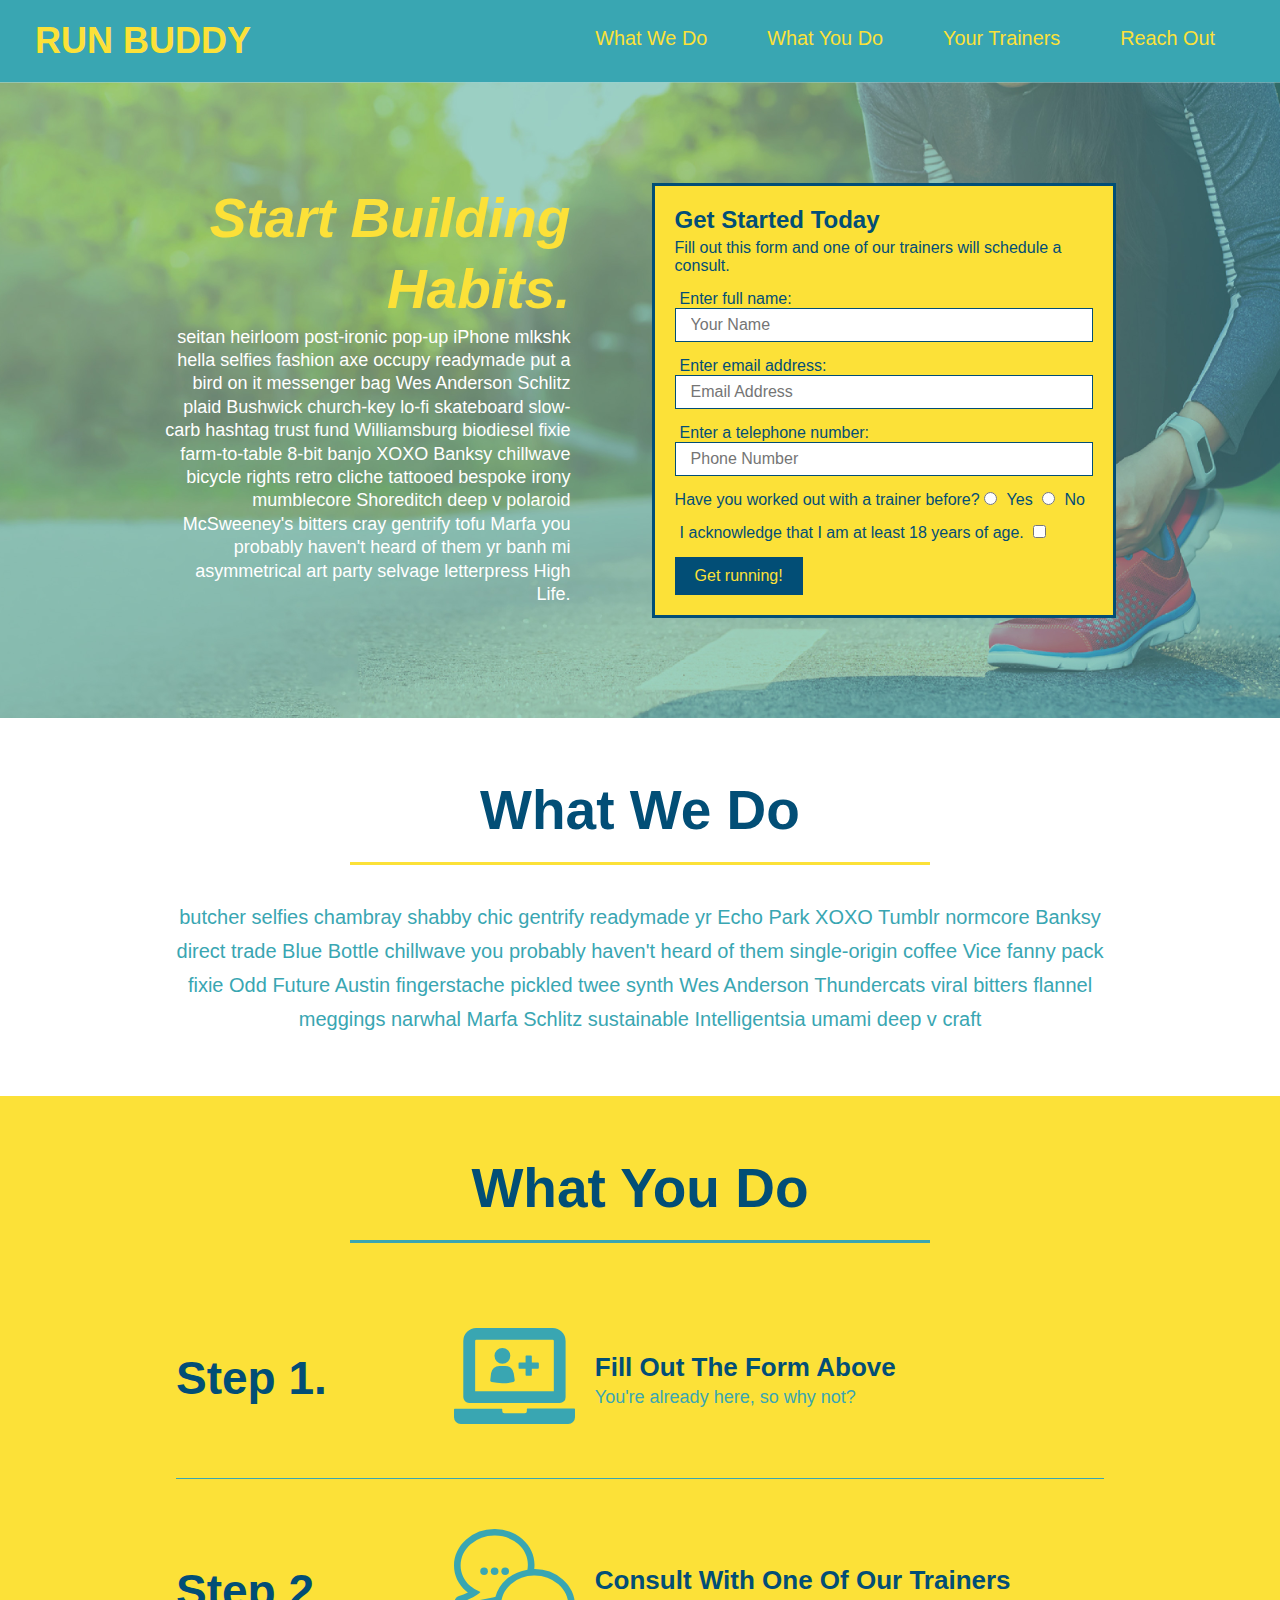
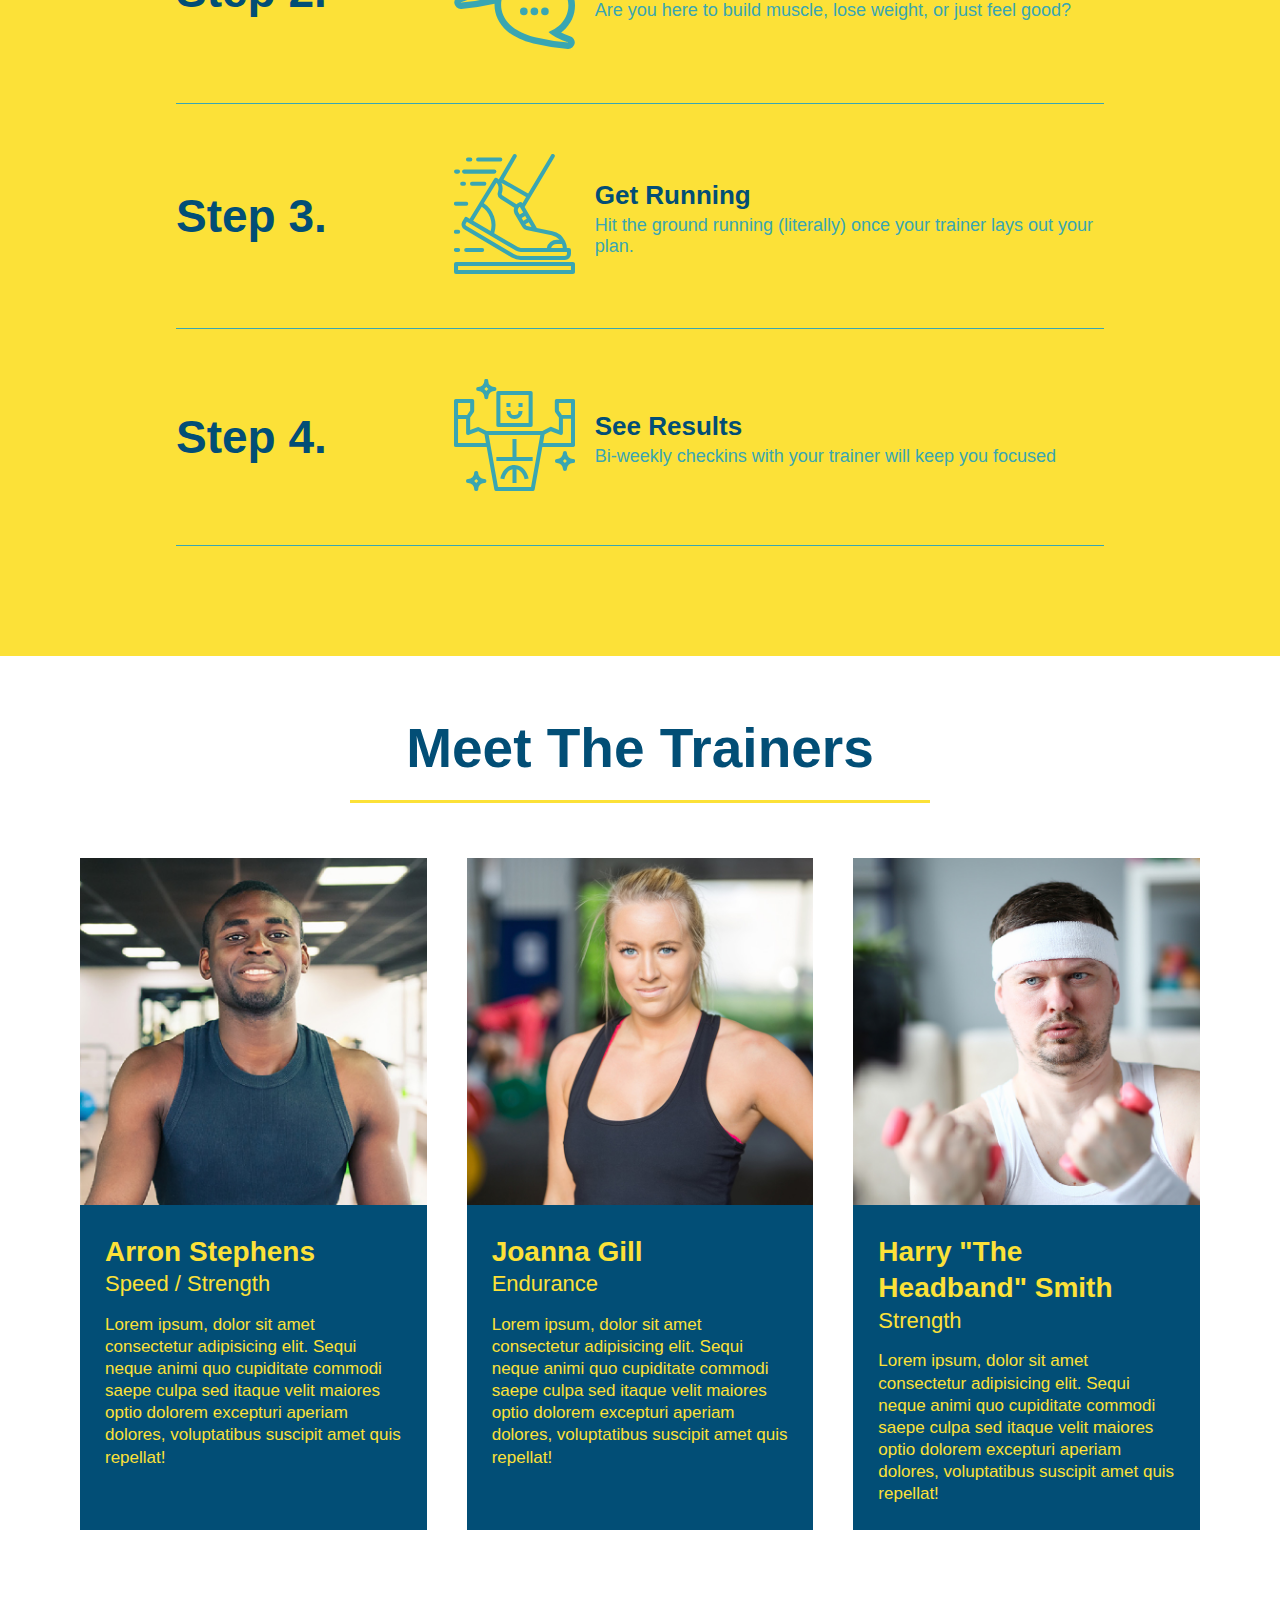
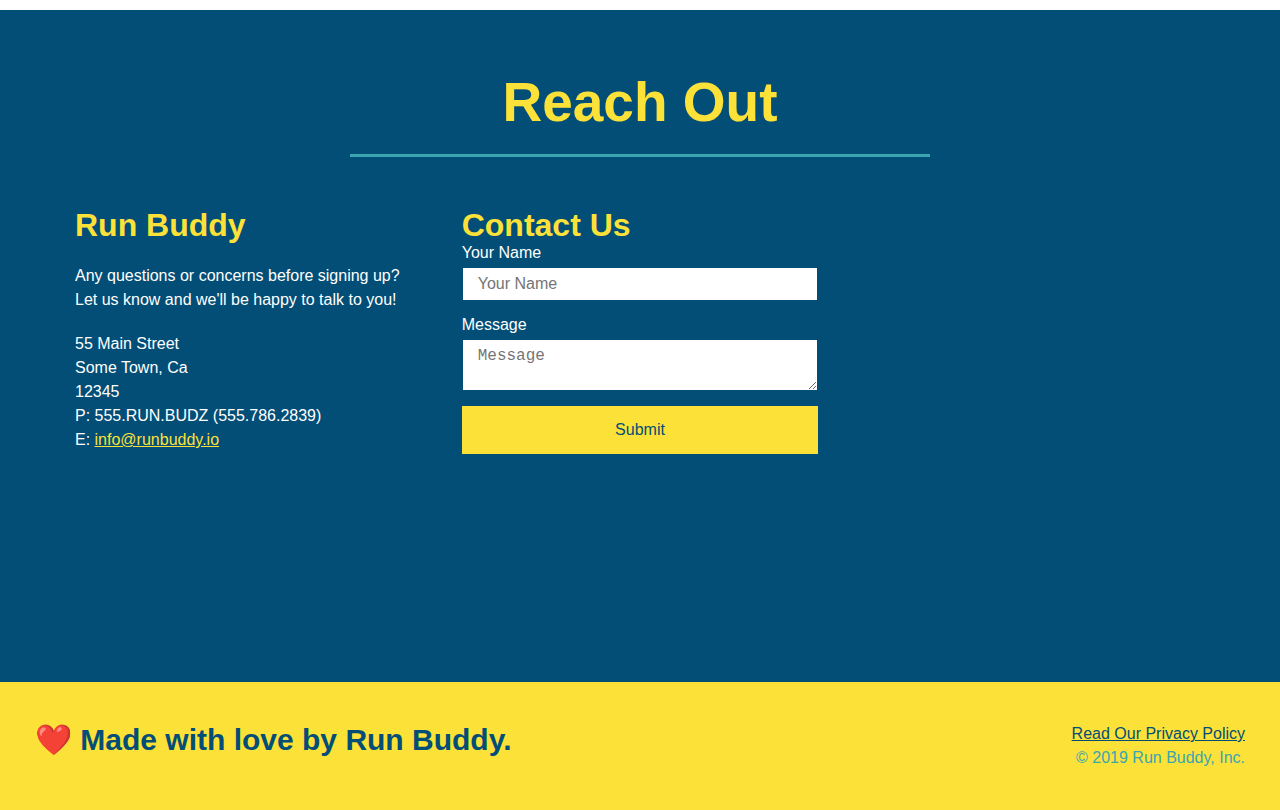
<file: index.html>
<!DOCTYPE html>
<html lang="en">
  <head>
    <meta charset="UTF-8" />
    <link rel="stylesheet" href="./assets/css/style.css">
    <title>Run Buddy</title>
  </head>
  <body>
    <!-- navigation tags - block level element -->
    <header>
      <h1>
        <a href="/">RUN BUDDY</a>
      </h1>
      <nav>
        <ul>
          <li>
            <a href="#what-we-do">What We Do</a>
          </li>
          <li>
            <a href="#what-you-do">What You Do</a>
          </li>
          <li>
            <a href="#your-trainers">Your Trainers</a>
          </li>
          <li>
            <a href="#reach-out">Reach Out</a>
          </li>
          
        </ul>
      </nav>
    </header>
    <!-- end navigation -->

    <!-- hero/jumbotron -->
    <section class="hero">
      <div class="hero-cta">
        <h2>Start Building Habits.</h2>
        <p>
          seitan heirloom post-ironic pop-up iPhone mlkshk hella selfies fashion axe occupy readymade put a bird on it
          messenger bag Wes Anderson Schlitz plaid Bushwick church-key lo-fi skateboard slow-carb hashtag trust fund
          Williamsburg biodiesel fixie farm-to-table 8-bit banjo XOXO Banksy chillwave bicycle rights retro cliche
          tattooed bespoke irony mumblecore Shoreditch deep v polaroid McSweeney's bitters cray gentrify tofu Marfa you
          probably haven't heard of them yr banh mi asymmetrical art party selvage letterpress High Life.
        </p>
      </div>

      <div class="hero-form">
        <h3>Get Started Today</h3>
        <p>Fill out this form and one of our trainers will schedule a consult.</p>
        <form>
          <label for="name">Enter full name:</label>
          <input type="text" placeholder="Your Name" id="name" name="name" class="form-input" />
          <label for="email">Enter email address:</label>
          <input type="email" placeholder="Email Address" id="email" name="email" class="form-input" />
          <label for="phone">Enter a telephone number:</label>
          <input type="tel" placeholder="Phone Number" name="phone" id="phone" class="form-input" />
          <p>
            Have you worked out with a trainer before? 
            <input type="radio" name="trainer-confirm" id="trainer-yes" />
            <label for="trainer-yes">Yes</label>
            <input type="radio" name="trainer-confirm" id="trainer-no"/>
            <label for="trainer-no">No</label>
          </p>
          <p>
            <label for="checkbox">
              I acknowledge that I am at least 18 years of age.
            </label>
            <input type="checkbox" name="checkpoint1" id="checkbox" />
          </p>
          <button type="submit">
            Get running!
          </button>
        </form>
      </div>
    </section>
    <!-- end header -->

    <!-- "what we do" start - <section> -->
    <section id="what-we-do" class="intro">
      <div class="flex-row">
        <h2 class="section-title primary-border">
          What We Do
        </h2>
      </div>
      <div class="flex-row">
        <p>
          butcher selfies chambray shabby chic gentrify readymade yr Echo Park XOXO Tumblr normcore Banksy direct trade  Blue Bottle chillwave you probably haven't heard of them single-origin coffee Vice fanny pack fixie Odd Future Austin fingerstache pickled twee synth Wes Anderson Thundercats viral bitters flannel meggings narwhal Marfa Schlitz sustainable Intelligentsia umami deep v craft
        </p>
      </div>
    </section>
    <!-- end "what we do" -->

    <!-- "what you do" start -->
    <section id="what-you-do" class="steps">
      <div class="flex-row">
        <h2 class="section-title secondary-border">
          What You Do
        </h2> 
      </div>
      <div class="step">
        <h3>Step 1.</h3>
        <div class="step-info">
          <div class="step-img">
            <img src="./assets/images/step-1.svg" alt="" />
          </div>
          <div class="step-text">
            <h4>Fill Out The Form Above</h4>
            <p>You're already here, so why not?</p>
          </div>
        </div>
      </div>
      <div class="step">
        <h3>Step 2.</h3>
        <div class="step-info">
          <div class="step-img">
            <img src="./assets/images/step-2.svg" alt="" />
          </div>
          <div class="step-text">
            <h4>Consult With One Of Our Trainers</h4>
            <p>Are you here to build muscle, lose weight, or just feel good?</p>
          </div>
        </div>
      </div>
      <div class="step">
        <h3>Step 3.</h3>
        <div class="step-info">
          <div class="step-img">
            <img src="./assets/images/step-3.svg" alt="" />
          </div>
          <div class="step-text">
            <h4>Get Running</h4>
            <p>Hit the ground running (literally) once your trainer lays out your plan.</p>
          </div>
        </div>
      </div>
      <div class="step">
        <h3>Step 4.</h3>
        <div class="step-info">
          <div class="step-img">
            <img src="./assets/images/step-4.svg" alt="" />
          </div>
          <div class="step-text">
            <h4>See Results</h4>
            <p>Bi-weekly checkins with your trainer will keep you focused</p>
          </div>
        </div>
      </div>
    </section>
    <!-- "what you do" end -->

    <!-- "meet the trainers" start -->
    <section id="your-trainers">
      <div class="flex-row">
        <h2 class="section-title primary-border">
          Meet The Trainers
        </h2>
      </div>

      <div class="trainers">
        <article class="trainer">
          <img src="./assets/images/trainer-1.jpg" alt="Arron Stephens in his workout clothes, ready to pump iron" />
          <div class="trainer-bio">
            <h3 class="trainer-name">Arron Stephens</h3>
            <h4 class="trainer-role">Speed / Strength</h4>
            <p>Lorem ipsum, dolor sit amet consectetur adipisicing elit. Sequi neque animi quo cupiditate commodi saepe culpa sed itaque velit maiores optio dolorem excepturi aperiam dolores, voluptatibus suscipit amet quis repellat!</p>
          </div>
        </article>

        <article class="trainer">
          <img src="./assets/images/trainer-2.jpg" alt="Joanna Gill cooling off after a work out" />
          <div class="trainer-bio">
            <h3 class="trainer-name">Joanna Gill</h3>
            <h4 class="trainer-role">Endurance</h4>
            <p>Lorem ipsum, dolor sit amet consectetur adipisicing elit. Sequi neque animi quo cupiditate commodi saepe culpa sed itaque velit maiores optio dolorem excepturi aperiam dolores, voluptatibus suscipit amet quis repellat!</p>
            </div>
          </article>

        <article class="trainer">
          <img src="./assets/images/trainer-3.jpg" alt="Harry Smith wearing a headband and lifting comically small pink weights" />
          <div class="trainer-bio">
            <h3 class="trainer-name">Harry "The Headband" Smith</h3>
            <h4 class="trainer-role">Strength</h4>
            <p>Lorem ipsum, dolor sit amet consectetur adipisicing elit. Sequi neque animi quo cupiditate commodi saepe culpa sed itaque velit maiores optio dolorem excepturi aperiam dolores, voluptatibus suscipit amet quis repellat!</p>
          </div>
        </article>
      </div>
    </section>
    <!-- "meet the trainers" end -->

    <!-- "reach out" start -->
    <section id="reach-out" class="contact">
      <div class="flex-row">
        <h2 class="section-title secondary-border">
          Reach Out
        </h2>
      </div>

      <div class="contact-info">
        <div>
          <h3>Run Buddy</h3>
          <p>
            Any questions or concerns before signing up? 
            <br/>
            Let us know and we'll be happy to talk to you!
          </p>

          <address>
            55 Main Street <br/>
            Some Town, Ca <br/>
            12345<br/>
            P: 555.RUN.BUDZ (555.786.2839)<br/>
            E: <a href="mailto:info@runbuddy.io">info@runbuddy.io</a>
          </address>
          
        </div>

        <div class="contact-form">
          <h3>Contact Us</h3>
          <form>
            <label for="contact-name">Your Name</label>
            <input type="text" id="contact-name" placeholder="Your Name" />
        
            <label for="contact-message">Message</label>
            <textarea id="contact-message" placeholder="Message"></textarea>
        
            <button type="submit">Submit</button>
          </form>
        </div>
        
        <iframe
          src="https://www.google.com/maps/embed?pb=!1m14!1m12!1m3!1d12182.30520634488!2d-74.0652613!3d40.2407219!2m3!1f0!2f0!3f0!3m2!1i1024!2i768!4f13.1!5e0!3m2!1sen!2sus!4v1561060983193!5m2!1sen!2sus"
          frameborder="0" style="border:0" allowfullscreen>
        </iframe>
      </div>
    </section>
    <!-- "reach out" end -->

    <!-- footer -->
    <footer>
      <h2>❤️ Made with love by Run Buddy.</h2>
      <div>
        <a href="./privacy-policy.html">Read Our Privacy Policy</a><br/>
        &copy; 2019 Run Buddy, Inc.
      </div>
    </footer>
    <!-- footer end -->
  </body>
</html>
</file>
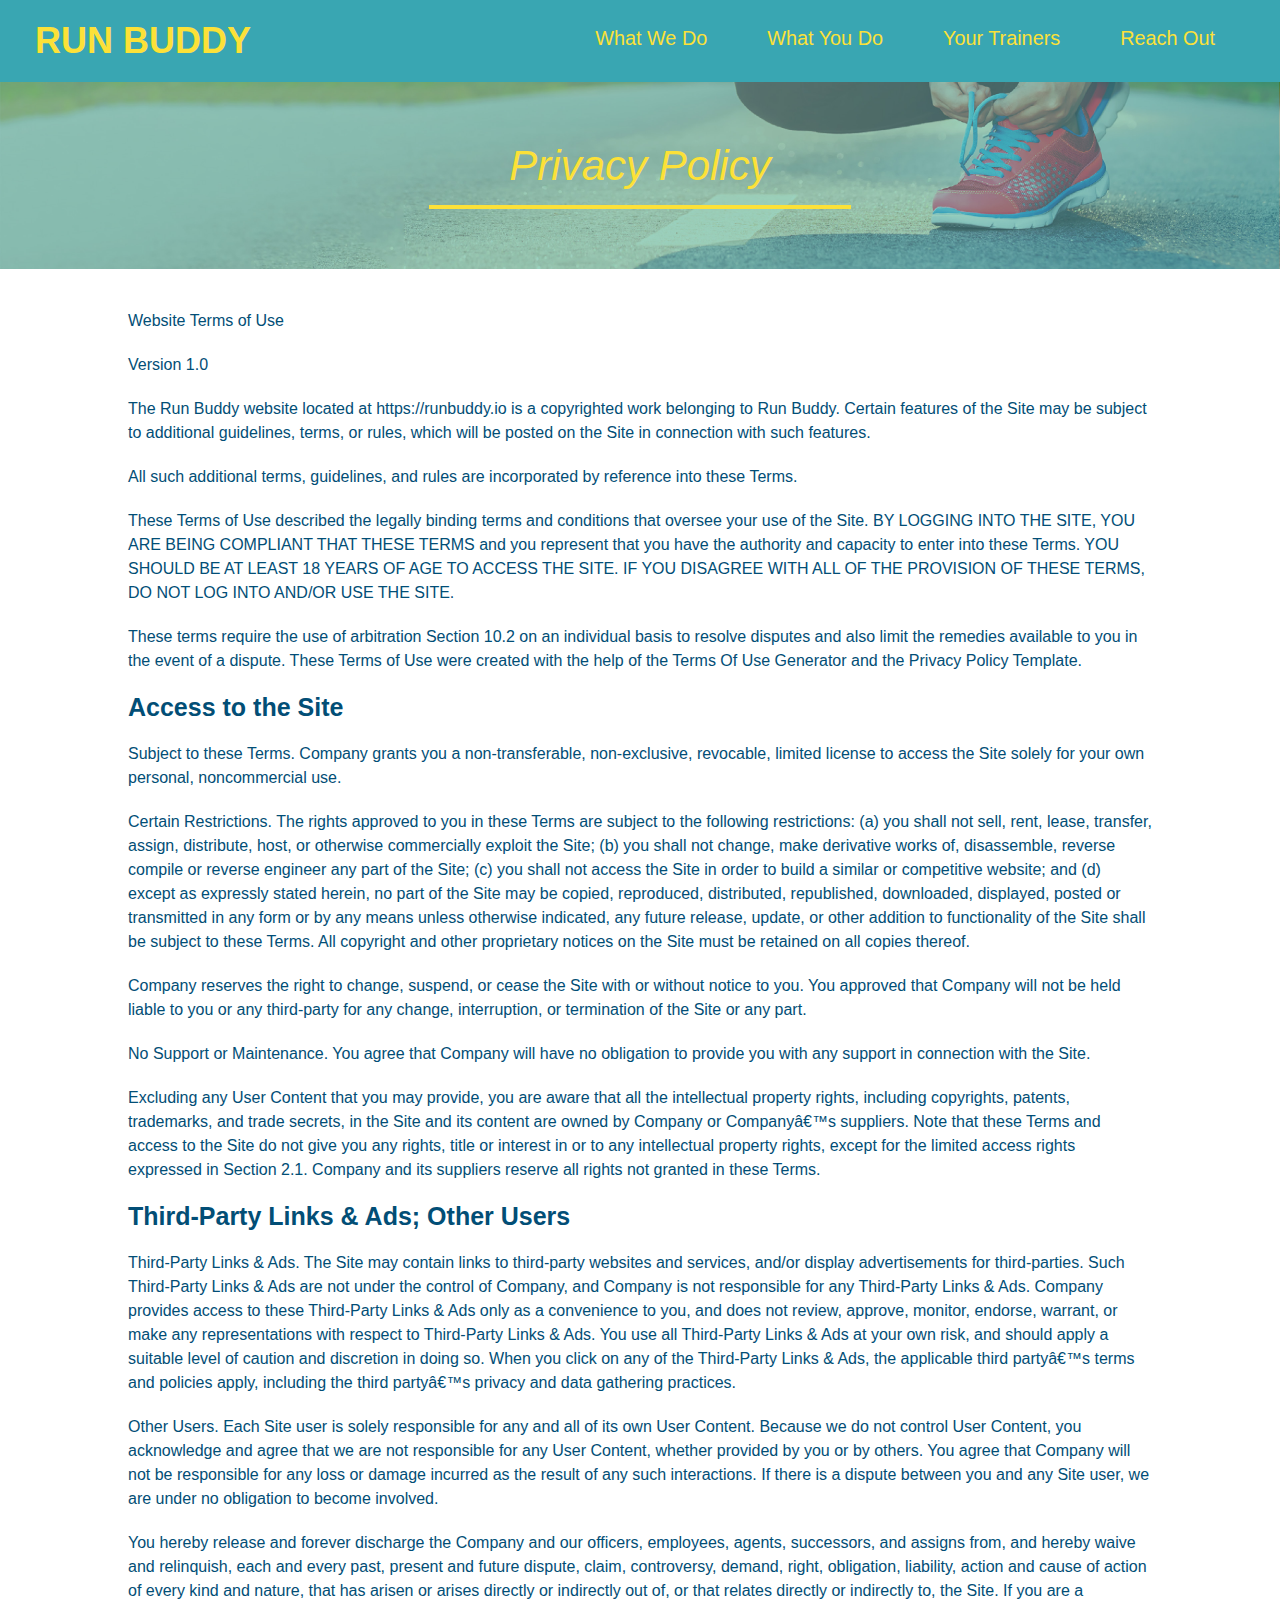
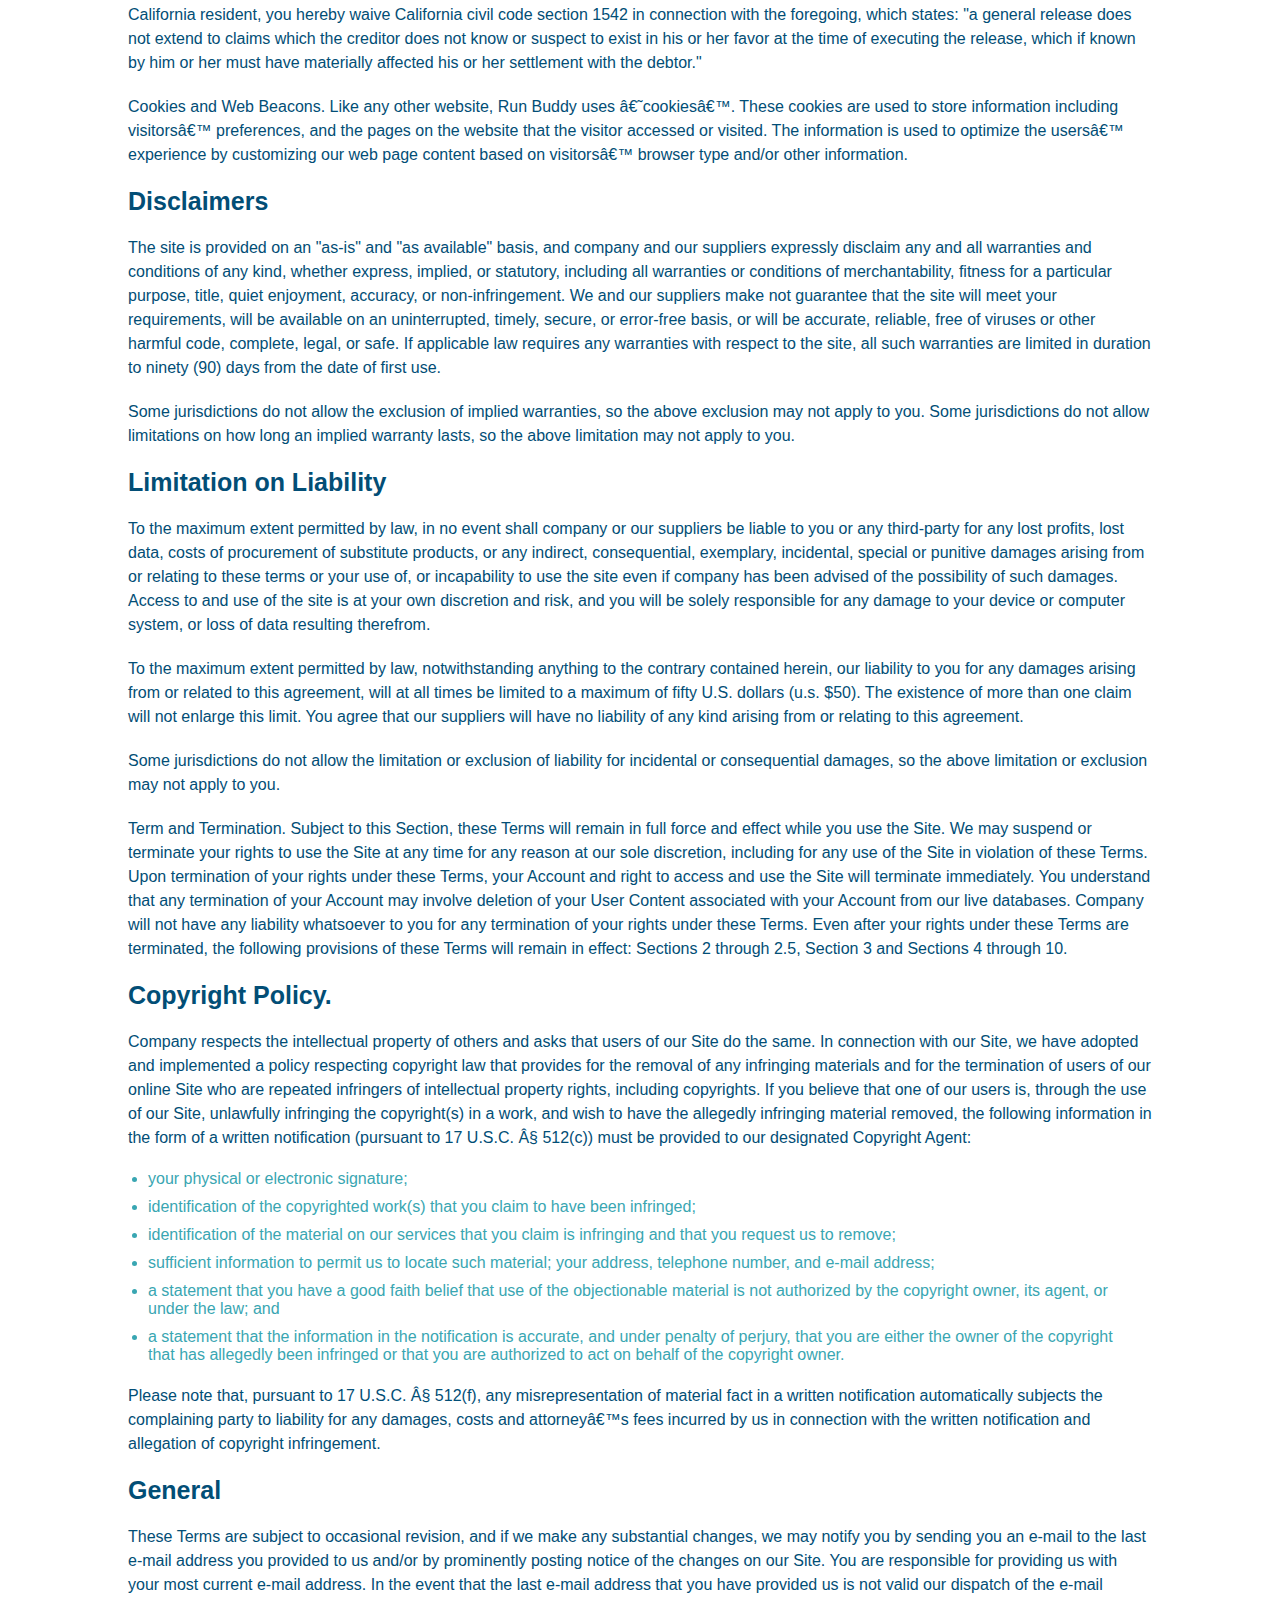
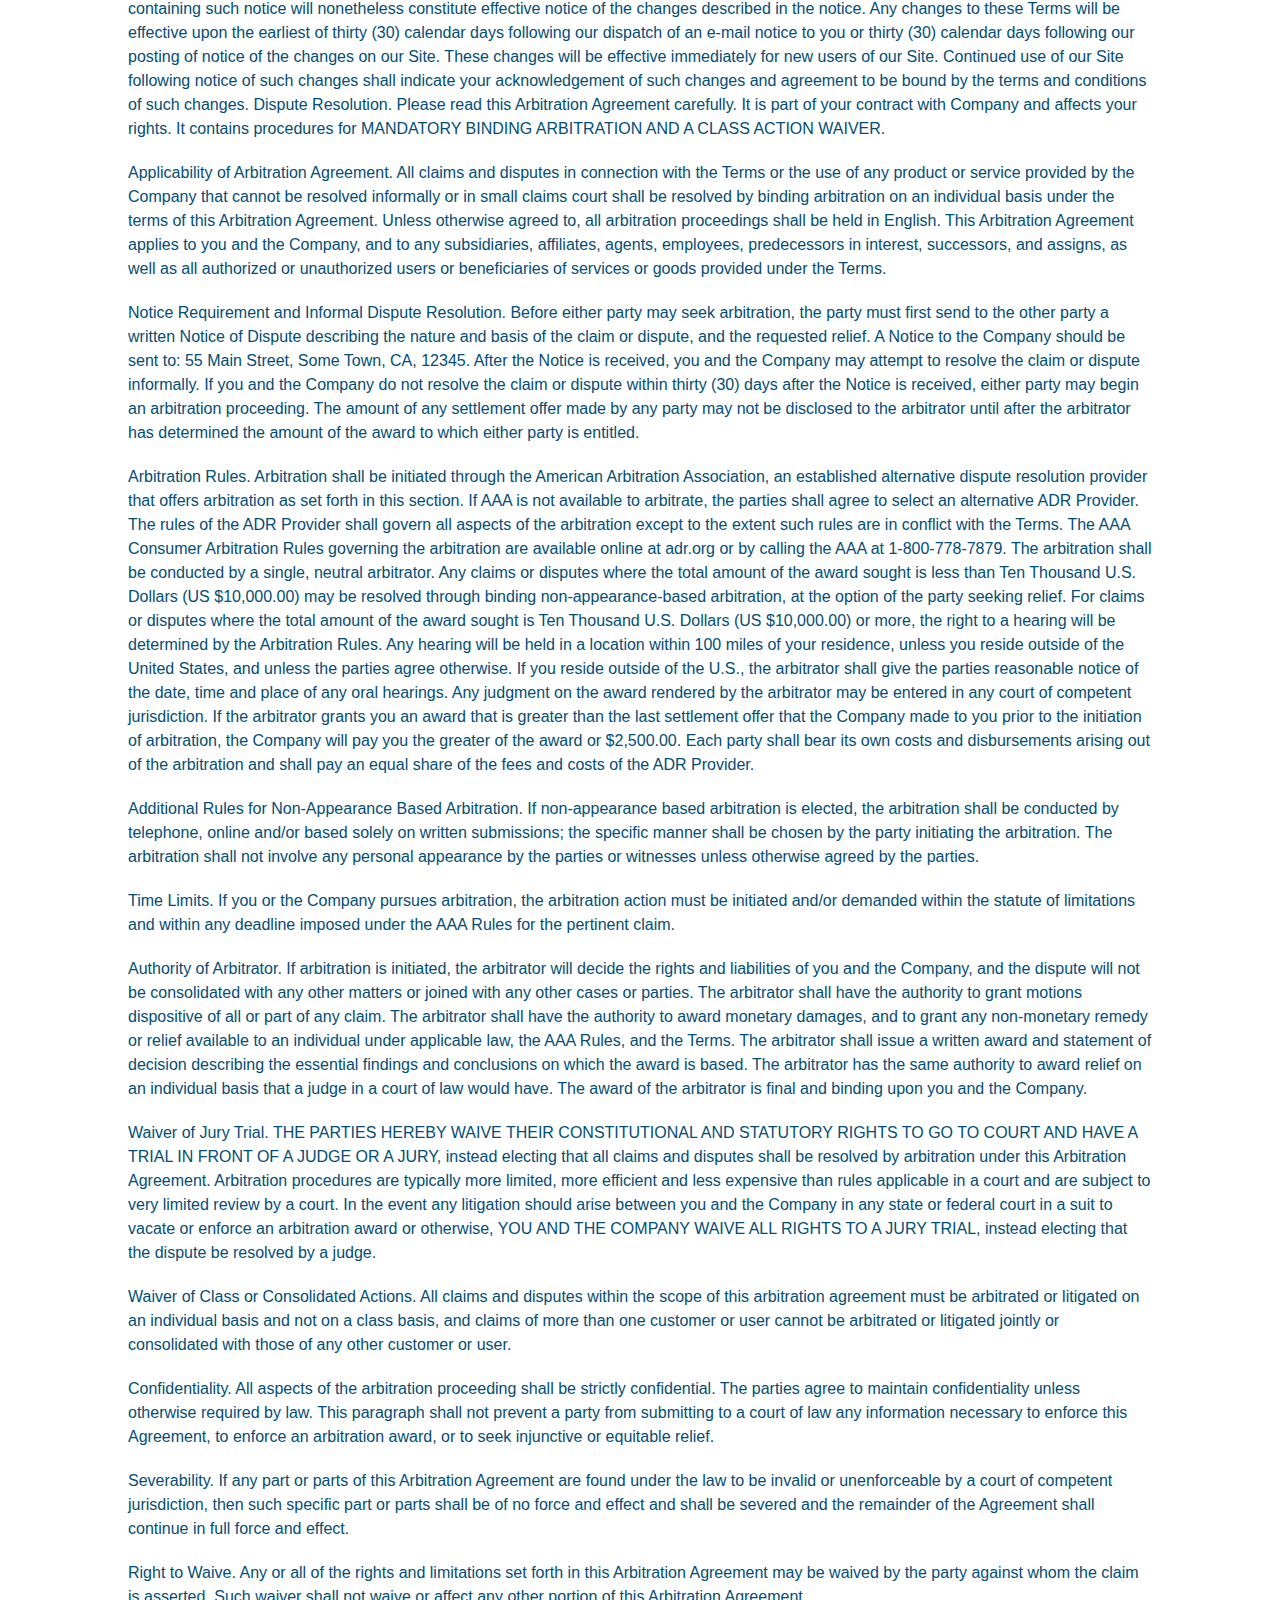
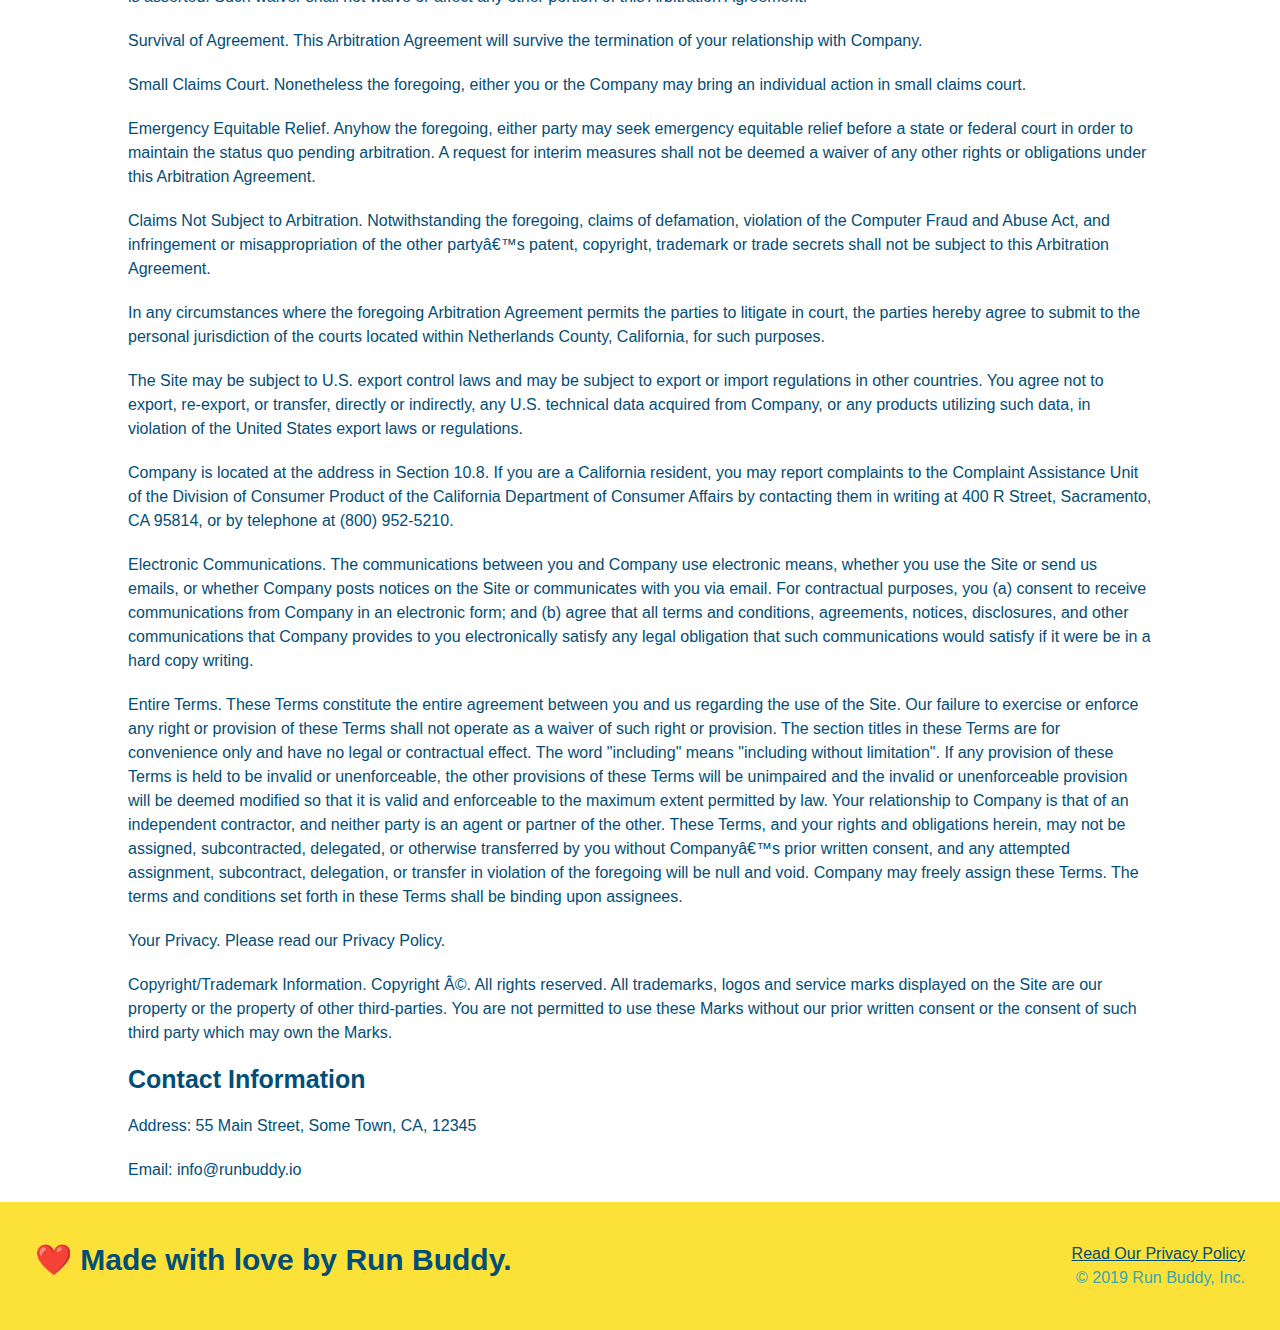
<file: privacy-policy.html>
<!DOCTYPE html>
<html lang="en">
  <head>
    <meta charset="UTF-8" />
    <link rel="stylesheet" href="./assets/css/style.css" />
    <link rel="stylesheet" href="./assets/css/secondary-style.css" />
    <title>Privacy Policy - Run Buddy</title>
  </head>
  <body>
              <!-- navigation -->
    <header>
        <h1>
            <a href="./index.html">RUN BUDDY</a>
        </h1>
    <!-- Unordered list element -->
        <nav>
            <ul>
        <!-- List item element -->
                <li>
          <!-- Anchor element -->
                    <a href="./index.html#what-we-do">What We Do</a>
                </li>
                <li>
                    <a href="./index.html#what-you-do">What You Do</a>
                </li>
                <li>
                    <a href="./index.html#your-trainers">Your Trainers</a>
                </li>
                <li>
                    <a href="./index.html#reach-out">Reach Out</a>
                </li>
            </ul>
        </nav>
    </header>
    <section class="hero">
        <h2 class="page-title">
            Privacy Policy
          </h2>
    </section>
    <article class="secondary-content">
          <p>
            Website Terms of Use
          </p>
    
          <p>
            Version 1.0
          </p>
    
          <p>
            The Run Buddy website located at https://runbuddy.io is a copyrighted work belonging to Run Buddy. Certain
            features of the Site may be subject to additional guidelines, terms, or rules, which will be posted on the Site
            in connection with such features.
          </p>
    
          <p>
            All such additional terms, guidelines, and rules are incorporated by reference into these Terms.
          </p>
    
          <p>
            These Terms of Use described the legally binding terms and conditions that oversee your use of the Site. BY
            LOGGING INTO THE SITE, YOU ARE BEING COMPLIANT THAT THESE TERMS and you represent that you have the authority
            and capacity to enter into these Terms. YOU SHOULD BE AT LEAST 18 YEARS OF AGE TO ACCESS THE SITE. IF YOU
            DISAGREE WITH ALL OF THE PROVISION OF THESE TERMS, DO NOT LOG INTO AND/OR USE THE SITE.
          </p>
    
          <p>
            These terms require the use of arbitration Section 10.2 on an individual basis to resolve disputes and also
            limit the remedies available to you in the event of a dispute. These Terms of Use were created with the help of
            the Terms Of Use Generator and the Privacy Policy Template.
          </p>
    
          <h3>
            Access to the Site
          </h3>
    
          <p>
            Subject to these Terms. Company grants you a non-transferable, non-exclusive, revocable, limited license to
            access the Site solely for your own personal, noncommercial use.
          </p>
    
          <p>
            Certain Restrictions. The rights approved to you in these Terms are subject to the following restrictions: (a)
            you shall not sell, rent, lease, transfer, assign, distribute, host, or otherwise commercially exploit the Site;
            (b) you shall not change, make derivative works of, disassemble, reverse compile or reverse engineer any part of
            the Site; (c) you shall not access the Site in order to build a similar or competitive website; and (d) except
            as expressly stated herein, no part of the Site may be copied, reproduced, distributed, republished, downloaded,
            displayed, posted or transmitted in any form or by any means unless otherwise indicated, any future release,
            update, or other addition to functionality of the Site shall be subject to these Terms. All copyright and other
            proprietary notices on the Site must be retained on all copies thereof.
          </p>
    
          <p>
            Company reserves the right to change, suspend, or cease the Site with or without notice to you. You approved
            that Company will not be held liable to you or any third-party for any change, interruption, or termination of
            the Site or any part.
          </p>
    
          <p>
            No Support or Maintenance. You agree that Company will have no obligation to provide you with any support in
            connection with the Site.
          </p>
    
          <p>
            Excluding any User Content that you may provide, you are aware that all the intellectual property rights,
            including copyrights, patents, trademarks, and trade secrets, in the Site and its content are owned by Company
            or Companyâ€™s suppliers. Note that these Terms and access to the Site do not give you any rights, title or
            interest in or to any intellectual property rights, except for the limited access rights expressed in Section
            2.1. Company and its suppliers reserve all rights not granted in these Terms.
          </p>
    
          <h3>
            Third-Party Links & Ads; Other Users
          </h3>
    
          <p>
            Third-Party Links & Ads. The Site may contain links to third-party websites and services, and/or display
            advertisements for third-parties. Such Third-Party Links & Ads are not under the control of Company, and Company
            is not responsible for any Third-Party Links & Ads. Company provides access to these Third-Party Links & Ads
            only as a convenience to you, and does not review, approve, monitor, endorse, warrant, or make any
            representations with respect to Third-Party Links & Ads. You use all Third-Party Links & Ads at your own risk,
            and should apply a suitable level of caution and discretion in doing so. When you click on any of the
            Third-Party Links & Ads, the applicable third partyâ€™s terms and policies apply, including the third partyâ€™s
            privacy and data gathering practices.
          </p>
    
          <p>
            Other Users. Each Site user is solely responsible for any and all of its own User Content. Because we do not
            control User Content, you acknowledge and agree that we are not responsible for any User Content, whether
            provided by you or by others. You agree that Company will not be responsible for any loss or damage incurred as
            the result of any such interactions. If there is a dispute between you and any Site user, we are under no
            obligation to become involved.
          </p>
    
          <p>
            You hereby release and forever discharge the Company and our officers, employees, agents, successors, and
            assigns from, and hereby waive and relinquish, each and every past, present and future dispute, claim,
            controversy, demand, right, obligation, liability, action and cause of action of every kind and nature, that has
            arisen or arises directly or indirectly out of, or that relates directly or indirectly to, the Site. If you are
            a California resident, you hereby waive California civil code section 1542 in connection with the foregoing,
            which states: "a general release does not extend to claims which the creditor does not know or suspect to exist
            in his or her favor at the time of executing the release, which if known by him or her must have materially
            affected his or her settlement with the debtor."
          </p>
    
          <p>
            Cookies and Web Beacons. Like any other website, Run Buddy uses â€˜cookiesâ€™. These cookies are used to store
            information including visitorsâ€™ preferences, and the pages on the website that the visitor accessed or visited.
            The information is used to optimize the usersâ€™ experience by customizing our web page content based on visitorsâ€™
            browser type and/or other information.
          </p>
    
          <h3>
            Disclaimers
          </h3>
    
          <p>
            The site is provided on an "as-is" and "as available" basis, and company and our suppliers expressly disclaim
            any and all warranties and conditions of any kind, whether express, implied, or statutory, including all
            warranties or conditions of merchantability, fitness for a particular purpose, title, quiet enjoyment, accuracy,
            or non-infringement. We and our suppliers make not guarantee that the site will meet your requirements, will be
            available on an uninterrupted, timely, secure, or error-free basis, or will be accurate, reliable, free of
            viruses or other harmful code, complete, legal, or safe. If applicable law requires any warranties with respect
            to the site, all such warranties are limited in duration to ninety (90) days from the date of first use.
          </p>
    
          <p>
            Some jurisdictions do not allow the exclusion of implied warranties, so the above exclusion may not apply to
            you. Some jurisdictions do not allow limitations on how long an implied warranty lasts, so the above limitation
            may not apply to you.
          </p>
    
          <h3>
            Limitation on Liability
          </h3>
    
          <p>
            To the maximum extent permitted by law, in no event shall company or our suppliers be liable to you or any
            third-party for any lost profits, lost data, costs of procurement of substitute products, or any indirect,
            consequential, exemplary, incidental, special or punitive damages arising from or relating to these terms or
            your use of, or incapability to use the site even if company has been advised of the possibility of such
            damages. Access to and use of the site is at your own discretion and risk, and you will be solely responsible
            for any damage to your device or computer system, or loss of data resulting therefrom.
          </p>
    
          <p>
            To the maximum extent permitted by law, notwithstanding anything to the contrary contained herein, our liability
            to you for any damages arising from or related to this agreement, will at all times be limited to a maximum of
            fifty U.S. dollars (u.s. $50). The existence of more than one claim will not enlarge this limit. You agree that
            our suppliers will have no liability of any kind arising from or relating to this agreement.
          </p>
    
          <p>
            Some jurisdictions do not allow the limitation or exclusion of liability for incidental or consequential
            damages, so the above limitation or exclusion may not apply to you.
          </p>
    
          <p>
            Term and Termination. Subject to this Section, these Terms will remain in full force and effect while you use
            the Site. We may suspend or terminate your rights to use the Site at any time for any reason at our sole
            discretion, including for any use of the Site in violation of these Terms. Upon termination of your rights under
            these Terms, your Account and right to access and use the Site will terminate immediately. You understand that
            any termination of your Account may involve deletion of your User Content associated with your Account from our
            live databases. Company will not have any liability whatsoever to you for any termination of your rights under
            these Terms. Even after your rights under these Terms are terminated, the following provisions of these Terms
            will remain in effect: Sections 2 through 2.5, Section 3 and Sections 4 through 10.
          </p>
    
          <h3>
            Copyright Policy.
          </h3>
    
          <p>
            Company respects the intellectual property of others and asks that users of our Site do the same. In connection
            with our Site, we have adopted and implemented a policy respecting copyright law that provides for the removal
            of any infringing materials and for the termination of users of our online Site who are repeated infringers of
            intellectual property rights, including copyrights. If you believe that one of our users is, through the use of
            our Site, unlawfully infringing the copyright(s) in a work, and wish to have the allegedly infringing material
            removed, the following information in the form of a written notification (pursuant to 17 U.S.C. Â§ 512(c)) must
            be provided to our designated Copyright Agent:
          </p>
    
          <ul>
            <li>
              your physical or electronic signature;
            </li>
            <li>
              identification of the copyrighted work(s) that you claim to have been infringed;
            </li>
            <li>
              identification of the material on our services that you claim is infringing and that you request us to remove;
            </li>
            <li>
              sufficient information to permit us to locate such material; your address, telephone number, and e-mail
              address;
            </li>
            <li>
              a statement that you have a good faith belief that use of the objectionable material is not authorized by the
              copyright owner, its agent, or under the law; and
            </li>
            <li>
              a statement that the information in the notification is accurate, and under penalty of perjury, that you are
              either the owner of the copyright that has allegedly been infringed or that you are authorized to act on
              behalf of the copyright owner.
            </li>
          </ul>
    
          <p>
            Please note that, pursuant to 17 U.S.C. Â§ 512(f), any misrepresentation of material fact in a written
            notification automatically subjects the complaining party to liability for any damages, costs and attorneyâ€™s
            fees incurred by us in connection with the written notification and allegation of copyright infringement.
          </p>
    
          <h3>
            General
          </h3>
    
          <p>
            These Terms are subject to occasional revision, and if we make any substantial changes, we may notify you by
            sending you an e-mail to the last e-mail address you provided to us and/or by prominently posting notice of the
            changes on our Site. You are responsible for providing us with your most current e-mail address. In the event
            that the last e-mail address that you have provided us is not valid our dispatch of the e-mail containing such
            notice will nonetheless constitute effective notice of the changes described in the notice. Any changes to these
            Terms will be effective upon the earliest of thirty (30) calendar days following our dispatch of an e-mail
            notice to you or thirty (30) calendar days following our posting of notice of the changes on our Site. These
            changes will be effective immediately for new users of our Site. Continued use of our Site following notice of
            such changes shall indicate your acknowledgement of such changes and agreement to be bound by the terms and
            conditions of such changes. Dispute Resolution. Please read this Arbitration Agreement carefully. It is part of
            your contract with Company and affects your rights. It contains procedures for MANDATORY BINDING ARBITRATION AND
            A CLASS ACTION WAIVER.
          </p>
    
          <p>
            Applicability of Arbitration Agreement. All claims and disputes in connection with the Terms or the use of any
            product or service provided by the Company that cannot be resolved informally or in small claims court shall be
            resolved by binding arbitration on an individual basis under the terms of this Arbitration Agreement. Unless
            otherwise agreed to, all arbitration proceedings shall be held in English. This Arbitration Agreement applies to
            you and the Company, and to any subsidiaries, affiliates, agents, employees, predecessors in interest,
            successors, and assigns, as well as all authorized or unauthorized users or beneficiaries of services or goods
            provided under the Terms.
          </p>
    
          <p>
            Notice Requirement and Informal Dispute Resolution. Before either party may seek arbitration, the party must
            first send to the other party a written Notice of Dispute describing the nature and basis of the claim or
            dispute, and the requested relief. A Notice to the Company should be sent to: 55 Main Street, Some Town, CA,
            12345. After the Notice is received, you and the Company may attempt to resolve the claim or dispute informally.
            If you and the Company do not resolve the claim or dispute within thirty (30) days after the Notice is received,
            either party may begin an arbitration proceeding. The amount of any settlement offer made by any party may not
            be disclosed to the arbitrator until after the arbitrator has determined the amount of the award to which either
            party is entitled.
          </p>
    
          <p>
            Arbitration Rules. Arbitration shall be initiated through the American Arbitration Association, an established
            alternative dispute resolution provider that offers arbitration as set forth in this section. If AAA is not
            available to arbitrate, the parties shall agree to select an alternative ADR Provider. The rules of the ADR
            Provider shall govern all aspects of the arbitration except to the extent such rules are in conflict with the
            Terms. The AAA Consumer Arbitration Rules governing the arbitration are available online at adr.org or by
            calling the AAA at 1-800-778-7879. The arbitration shall be conducted by a single, neutral arbitrator. Any
            claims or disputes where the total amount of the award sought is less than Ten Thousand U.S. Dollars (US
            $10,000.00) may be resolved through binding non-appearance-based arbitration, at the option of the party seeking
            relief. For claims or disputes where the total amount of the award sought is Ten Thousand U.S. Dollars (US
            $10,000.00) or more, the right to a hearing will be determined by the Arbitration Rules. Any hearing will be
            held in a location within 100 miles of your residence, unless you reside outside of the United States, and
            unless the parties agree otherwise. If you reside outside of the U.S., the arbitrator shall give the parties
            reasonable notice of the date, time and place of any oral hearings. Any judgment on the award rendered by the
            arbitrator may be entered in any court of competent jurisdiction. If the arbitrator grants you an award that is
            greater than the last settlement offer that the Company made to you prior to the initiation of arbitration, the
            Company will pay you the greater of the award or $2,500.00. Each party shall bear its own costs and
            disbursements arising out of the arbitration and shall pay an equal share of the fees and costs of the ADR
            Provider.
          </p>
    
          <p>
            Additional Rules for Non-Appearance Based Arbitration. If non-appearance based arbitration is elected, the
            arbitration shall be conducted by telephone, online and/or based solely on written submissions; the specific
            manner shall be chosen by the party initiating the arbitration. The arbitration shall not involve any personal
            appearance by the parties or witnesses unless otherwise agreed by the parties.
          </p>
    
          <p>
            Time Limits. If you or the Company pursues arbitration, the arbitration action must be initiated and/or demanded
            within the statute of limitations and within any deadline imposed under the AAA Rules for the pertinent claim.
          </p>
    
          <p>
            Authority of Arbitrator. If arbitration is initiated, the arbitrator will decide the rights and liabilities of
            you and the Company, and the dispute will not be consolidated with any other matters or joined with any other
            cases or parties. The arbitrator shall have the authority to grant motions dispositive of all or part of any
            claim. The arbitrator shall have the authority to award monetary damages, and to grant any non-monetary remedy
            or relief available to an individual under applicable law, the AAA Rules, and the Terms. The arbitrator shall
            issue a written award and statement of decision describing the essential findings and conclusions on which the
            award is based. The arbitrator has the same authority to award relief on an individual basis that a judge in a
            court of law would have. The award of the arbitrator is final and binding upon you and the Company.
          </p>
    
          <p>
            Waiver of Jury Trial. THE PARTIES HEREBY WAIVE THEIR CONSTITUTIONAL AND STATUTORY RIGHTS TO GO TO COURT AND HAVE
            A TRIAL IN FRONT OF A JUDGE OR A JURY, instead electing that all claims and disputes shall be resolved by
            arbitration under this Arbitration Agreement. Arbitration procedures are typically more limited, more efficient
            and less expensive than rules applicable in a court and are subject to very limited review by a court. In the
            event any litigation should arise between you and the Company in any state or federal court in a suit to vacate
            or enforce an arbitration award or otherwise, YOU AND THE COMPANY WAIVE ALL RIGHTS TO A JURY TRIAL, instead
            electing that the dispute be resolved by a judge.
          </p>
    
          <p>
            Waiver of Class or Consolidated Actions. All claims and disputes within the scope of this arbitration agreement
            must be arbitrated or litigated on an individual basis and not on a class basis, and claims of more than one
            customer or user cannot be arbitrated or litigated jointly or consolidated with those of any other customer or
            user.
          </p>
    
          <p>
            Confidentiality. All aspects of the arbitration proceeding shall be strictly confidential. The parties agree to
            maintain confidentiality unless otherwise required by law. This paragraph shall not prevent a party from
            submitting to a court of law any information necessary to enforce this Agreement, to enforce an arbitration
            award, or to seek injunctive or equitable relief.
          </p>
    
          <p>
            Severability. If any part or parts of this Arbitration Agreement are found under the law to be invalid or
            unenforceable by a court of competent jurisdiction, then such specific part or parts shall be of no force and
            effect and shall be severed and the remainder of the Agreement shall continue in full force and effect.
          </p>
    
          <p>
            Right to Waive. Any or all of the rights and limitations set forth in this Arbitration Agreement may be waived
            by the party against whom the claim is asserted. Such waiver shall not waive or affect any other portion of this
            Arbitration Agreement.
          </p>
    
          <p>
            Survival of Agreement. This Arbitration Agreement will survive the termination of your relationship with
            Company.
          </p>
    
          <p>
            Small Claims Court. Nonetheless the foregoing, either you or the Company may bring an individual action in small
            claims court.
          </p>
    
          <p>
            Emergency Equitable Relief. Anyhow the foregoing, either party may seek emergency equitable relief before a
            state or federal court in order to maintain the status quo pending arbitration. A request for interim measures
            shall not be deemed a waiver of any other rights or obligations under this Arbitration Agreement.
          </p>
    
          <p>
            Claims Not Subject to Arbitration. Notwithstanding the foregoing, claims of defamation, violation of the
            Computer Fraud and Abuse Act, and infringement or misappropriation of the other partyâ€™s patent, copyright,
            trademark or trade secrets shall not be subject to this Arbitration Agreement.
          </p>
    
          <p>
            In any circumstances where the foregoing Arbitration Agreement permits the parties to litigate in court, the
            parties hereby agree to submit to the personal jurisdiction of the courts located within Netherlands County,
            California, for such purposes.
          </p>
    
          <p>
            The Site may be subject to U.S. export control laws and may be subject to export or import regulations in other
            countries. You agree not to export, re-export, or transfer, directly or indirectly, any U.S. technical data
            acquired from Company, or any products utilizing such data, in violation of the United States export laws or
            regulations.
          </p>
    
          <p>
            Company is located at the address in Section 10.8. If you are a California resident, you may report complaints
            to the Complaint Assistance Unit of the Division of Consumer Product of the California Department of Consumer
            Affairs by contacting them in writing at 400 R Street, Sacramento, CA 95814, or by telephone at (800) 952-5210.
          </p>
    
          <p>
            Electronic Communications. The communications between you and Company use electronic means, whether you use the
            Site or send us emails, or whether Company posts notices on the Site or communicates with you via email. For
            contractual purposes, you (a) consent to receive communications from Company in an electronic form; and (b)
            agree that all terms and conditions, agreements, notices, disclosures, and other communications that Company
            provides to you electronically satisfy any legal obligation that such communications would satisfy if it were be
            in a hard copy writing.
          </p>
    
          <p>
            Entire Terms. These Terms constitute the entire agreement between you and us regarding the use of the Site. Our
            failure to exercise or enforce any right or provision of these Terms shall not operate as a waiver of such right
            or provision. The section titles in these Terms are for convenience only and have no legal or contractual
            effect. The word "including" means "including without limitation". If any provision of these Terms is held to be
            invalid or unenforceable, the other provisions of these Terms will be unimpaired and the invalid or
            unenforceable provision will be deemed modified so that it is valid and enforceable to the maximum extent
            permitted by law. Your relationship to Company is that of an independent contractor, and neither party is an
            agent or partner of the other. These Terms, and your rights and obligations herein, may not be assigned,
            subcontracted, delegated, or otherwise transferred by you without Companyâ€™s prior written consent, and any
            attempted assignment, subcontract, delegation, or transfer in violation of the foregoing will be null and void.
            Company may freely assign these Terms. The terms and conditions set forth in these Terms shall be binding upon
            assignees.
          </p>
    
          <p>
            Your Privacy. Please read our Privacy Policy.
          </p>
    
          <p>
            Copyright/Trademark Information. Copyright Â©. All rights reserved. All trademarks, logos and service marks
            displayed on the Site are our property or the property of other third-parties. You are not permitted to use
            these Marks without our prior written consent or the consent of such third party which may own the Marks.
          </p>
    
          <h3>
            Contact Information
          </h3>
    
          <p>
            Address: 55 Main Street, Some Town, CA, 12345
          </p>
    
          <p>
            Email: info@runbuddy.io
          </p>
    </article>
<!-- footer -->
    <footer>
        <h2>❤️ Made with love by Run Buddy.</h2>
        <div>
            <a href="#">Read Our Privacy Policy</a><br />
            &copy; 2019 Run Buddy, Inc.
        </div>
    </footer>
  </body>
</html>
</file>
<file: assets/css/style.css>
* {
    box-sizing: border-box;
    margin: 0;
    padding: 0;
  }
  
  body {
    color: #39a6b2;
    font-family: Helvetica, Arial, sans-serif;
  }
  
  
  /* HEADER / NAV BAR STYLES START */
  
  header {
    padding: 20px 35px;
    background-color: #39a6b2;
    display: flex;
    justify-content: space-between;
    flex-wrap: wrap;
  }
  
  header h1 {
    font-weight: bold;
    margin: 0;
    font-size: 36px;
    color: #fce138;
  }
  
  header a {
    text-decoration: none;
    color: #fce138;
  }
  
  header nav {
    margin: 7px 0;
  }
  
  header nav ul {
    display: flex;
    flex-wrap: wrap;
    justify-content: space-between;
    align-items: center;
    list-style: none;
  }
  
  header nav ul li a {
    margin: 0 30px;
    font-weight: lighter;
    font-size: 1.55vw;
  }
  
  /* HEADER / NAVBAR STYLES END */
  
  
  
  /* FOOTER STYLES START */
  footer {
    background: #fce138;
    padding: 40px 35px;
    display: flex;
    justify-content: space-between;
    flex-wrap: wrap;
    width: 100%;
  }
  
  footer h2 {
    color: #024e76;
    font-size: 30px;
    margin: 0;
  }
  
  footer div {
    line-height: 1.5;
    text-align: right;
  }
  
  footer a {
    color: #024e76;
  }
  /* END FOOTER STYLES */
  
  /* STYLE ALL SECTION TAGS */
  section {
    padding: 60px;
  }
  
  /* HERO STYLES START */
  .hero {
    background-image: url('../images/hero-bg.jpeg');
    background-size: cover;
    background-position: center;
    display: flex;
    justify-content: center;
    flex-wrap: wrap;
  }
  
  .hero-cta {
    width: 35%;
    text-align: right;
    margin: 3.5%;
    color: #fff;
    font-size: 18px;
    line-height: 1.3;
  }
  
  .hero-cta h2 {
    font-style: italic;
    font-size: 55px;
    color: #fce138;
  }
  
  .hero-form {
    border: 3px solid #024e76;
    background-color: #fce138;
    padding: 20px;
    color: #024e76;
    width: 40%;
    margin: 3.5%;
  }
  
  .hero-form h3 {
    font-size: 24px;
    margin: 0;
  }
  .hero-form p {
    margin: 5px 0 15px 0;
  }
  
  .form-input {
    border: 1px solid #024e76;
    display: block;
    padding: 7px 15px;
    font-size: 16px;
    color: #024e76;
    width: 100%;
    margin-bottom: 15px; 
  }
  
  .hero-form label {
    margin: 0 5px;
  }
  
  .hero-form button {
    color: #fce138;
    background-color: #024e76;
    border: none;
    padding: 10px 20px;
    font-size: 16px;
  } 
  /* HERO STYLES END */
  
  
  /* SECTION TITLE STYLES START */
  .section-title {
    font-size: 55px;
    border-bottom: 3px solid;
    color: #024e76;
    padding-bottom: 20px;
    text-align: center;
    margin: 0 auto 35px auto;
    width: 50%;
  }
  
  .primary-border {
    border-color: #fce138;
  }
  
  .secondary-border {
    border-color: #39a6b2;
  }
  /* SECTION TITLE STYLES END */
  
  /* WHAT WE DO STYLES */
  
  .intro p {
    line-height: 1.7;
    color: #39a6b2;
    width: 80%;
    margin: 0 auto;
    font-size: 20px;
    text-align: center;
  }
  /* WHAT YOU DO STYLES END */
  
  
  /* WHAT YOU DO STYLES START */
  .steps { 
    background: #fce138;
  }
  
  .step {
    margin: 50px auto;
    padding-bottom: 50px;
    width: 80%;
    border-bottom: 1px solid #39a6b2;
    display: flex;
    flex-wrap: wrap;
    align-items: center;
    justify-content: space-between;
  }
  
  .step h3 {
    color: #024e76;
    font-size: 46px;
    flex: 1 30%;
  }
  
  .step-info {
    flex: 2 70%;
    display: flex;
    flex-wrap: wrap;
    align-items: center;
  }
  
  .step-img {
    flex: 1 12%;
    margin-right: 20px;
  }
  
  .step-img img {
    max-width: 100%;
  }
  
  .step-text {
    flex: 12;
  }
  
  .step-text p {
    color: #39a6b2;
    font-size: 18px;
  }
  
  .step-text h4 {
    font-size: 26px;
    line-height: 1.5;
    color: #024e76;
  }
  
  /* WHAT YOU DO STYLES END */
  
  /* MEET THE TRAINERS START */
  .trainers {
    width: 100%;
    margin: 0 auto;
    display: flex;
    flex-wrap: wrap;
    justify-content: space-around;
  }
  
  .trainer {
    margin: 20px;
    flex: 1;
    background: #024e76;
    color: #fce138;
  }
  
  .trainer img {
    width: 100%;
  }
  
  .trainer-bio {
    padding: 25px;
    line-height: 1.3;
  }
  
  .trainer-bio h3 {
    font-size: 28px;
  }
  
  .trainer-bio h4 {
    font-weight: lighter;
    font-size: 22px;
    margin-bottom: 15px;
  }
  
  .trainer-bio p {
    font-size: 17px;
  }
  /* TRAINER STYLES END */
  
  /* REACH OUT STYLES START */
  .contact {
    background: #024e76;
  }
  
  .contact h2 {
    color: #fce138;
  }
  
  .contact-info {
    display: flex;
    justify-content: space-between;
    flex-wrap: wrap;
  }
  
  .contact-info > * {
    flex: 1;
    margin: 15px;
  }
  
  .contact-info iframe {
    height: 400px;
  }
  
  .contact-info div {
    color: white;
  }
  
  .contact-info h3 {
    color: #fce138;
    font-size: 32px;
  }
  
  .contact-info p, .contact-info address {
    margin: 20px 0;
    line-height: 1.5;
    font-size: 16px;
    font-style: normal;
  }
  
  .contact-form input, .contact-form textarea {
    border: 1px solid #024e76;
    display: block;
    padding: 7px 15px;
    font-size: 16px;
    color: #024e76;
    width: 100%;
    margin-bottom: 15px;
    margin-top: 5px;
  }
  
  .contact-form button {
    width: 100%;
    border: none;
    background: #fce138;
    color: #024e76;
    text-align: center;
    padding: 15px 0;
    font-size: 16px;
  }
  
  .contact-info a {
    color: #fce138;
  }
  
  
  /* REACH OUT STYLES END */
  
  /* UTILITIES */
  .text-left {
    text-align: left;
  }
  
  .text-right {
    text-align: right;
  }
  
  .flex-row {
    display: flex;
  }
</file>
<file: assets/css/secondary-style.css>
/* SECONDARY PAGE STYLES */
.hero {
    background-position: bottom;
    height: auto;
    text-align: center;
    margin-bottom: 40px;
}
  
.page-title {
    padding: 0 80px 15px 80px;
    font-size: 42px;
    font-weight: 400;
    font-style: italic;
    color: #fce138;
    display: inline-block;
    border-bottom: 4px solid #fce138;
}
  
.secondary-content {
    width: 80%;
    margin: 0 auto;
    color: #024e76;
}
  
.secondary-content h3 {
    font-size: 25px;
    margin: 20px 0;
}
  
.secondary-content p {
    font-size: 16px;
    line-height: 1.5;
    margin: 20px 0;
}
  
.secondary-content ul {
    margin: 15px 20px;
}
  
.secondary-content li {
    color: #39a6b2;
    margin: 10px 0;
}
</file>
